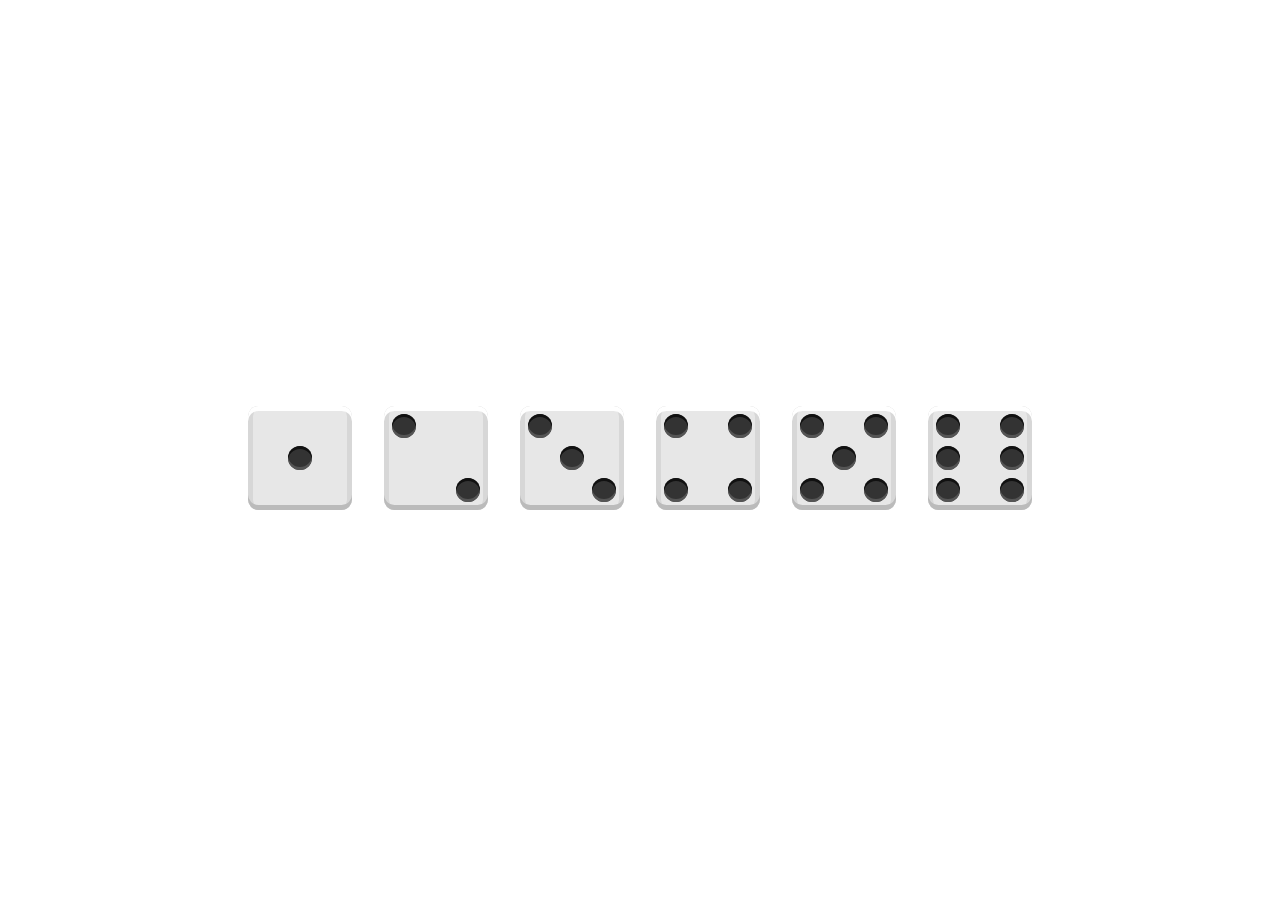
<file: flexbox/index.html>
<!DOCTYPE html>
<html lang="cn">
<head>
    <meta charset="UTF-8">
    <title>Title</title>

    <link rel="stylesheet" href="flexbox.css" type="text/css" />
</head>
<body>

<div class="first-face">
    <span class="pip"></span>
</div>

<div class="second-face">
    <span class="pip"></span>
    <span class="pip"></span>
</div>


<div class="third-face">
    <span class="pip"></span>
    <span class="pip"></span>
    <span class="pip"></span>
</div>


<div class="fourth-face">
    <div class="column">
        <span class="pip"></span>
        <span class="pip"></span>
    </div>
    <div class="column">
        <span class="pip"></span>
        <span class="pip"></span>
    </div>
</div>

<div class="fifth-face">
    <div class="column">
        <span class="pip"></span>
        <span class="pip"></span>
    </div>
    <div class="column">
        <span class="pip"></span>
    </div>
    <div class="column">
        <span class="pip"></span>
        <span class="pip"></span>
    </div>
</div>

<div class="fifth-face">
    <div class="column">
        <span class="pip"></span>
        <span class="pip"></span>
        <span class="pip"></span>
    </div>
    <div class="column">
        <span class="pip"></span>
        <span class="pip"></span>
        <span class="pip"></span>
    </div>

</div>



</body>
</html>
</file>
<file: flexbox/flexbox.css>
.first-face {
    display: flex;
    justify-content: center;
    align-items: center;
}

.second-face {
    display: flex;
    justify-content: space-between;
}

.second-face .pip:nth-of-type(2) {
    align-self: flex-end;
}

.third-face {
    display: flex;
    justify-content: space-between;
}

.third-face .pip:nth-of-type(2) {
    align-self: center;
}

.third-face .pip:nth-of-type(3) {
    align-self: flex-end;
}

.fourth-face, .sixth-face {
    display: flex;
    justify-content: space-between;
}

.fourth-face .column, .sixth-face .column {
    display: flex;
    flex-direction: column;
    justify-content: space-between;
}

.fifth-face {
    display: flex;
    justify-content: space-between;
}

.fifth-face .column {
    display: flex;
    flex-direction: column;
    justify-content: space-between;
}

.fifth-face .column:nth-of-type(2) {
    justify-content: center;
}

/* OTHER STYLES */

* {
    box-sizing: border-box;
}

html, body {
    height: 100%;
}

body {
    display: flex;
    align-items: center;
    justify-content: center;
    vertical-align: center;
    flex-wrap: wrap;
    align-content: center;
    font-family: 'Open Sans', sans-serif;

    background: linear-gradient(top, #222, #333);
}

[class$="face"] {
    margin: 16px;
    padding: 4px;

    background-color: #e7e7e7;
    width: 104px;
    height: 104px;
    object-fit: contain;

    box-shadow:
            inset 0 5px white,
            inset 0 -5px #bbb,
            inset 5px 0 #d7d7d7,
            inset -5px 0 #d7d7d7;

    border-radius: 10%;
}

.pip {
    display: block;
    width: 24px;
    height: 24px;
    border-radius: 50%;
    margin: 4px;

    background-color: #333;
    box-shadow: inset 0 3px #111, inset 0 -3px #555;
}
</file>
